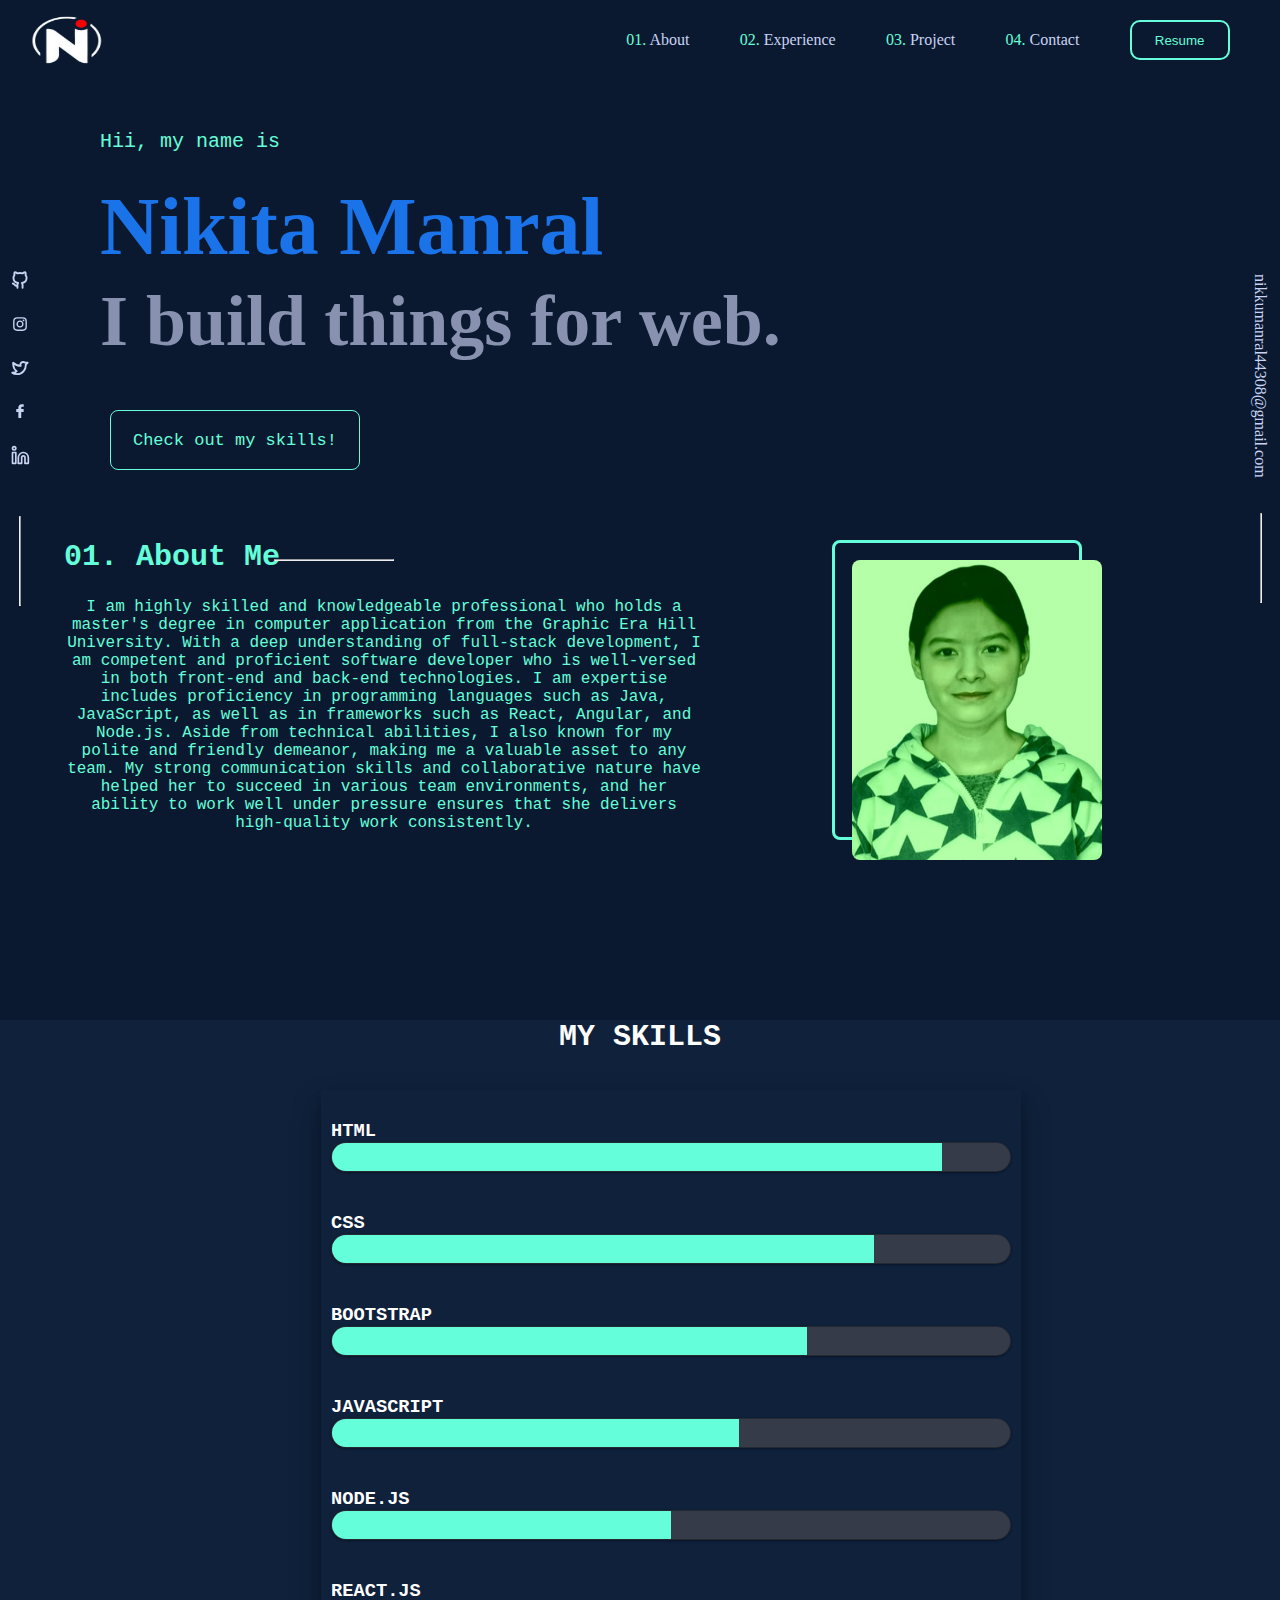
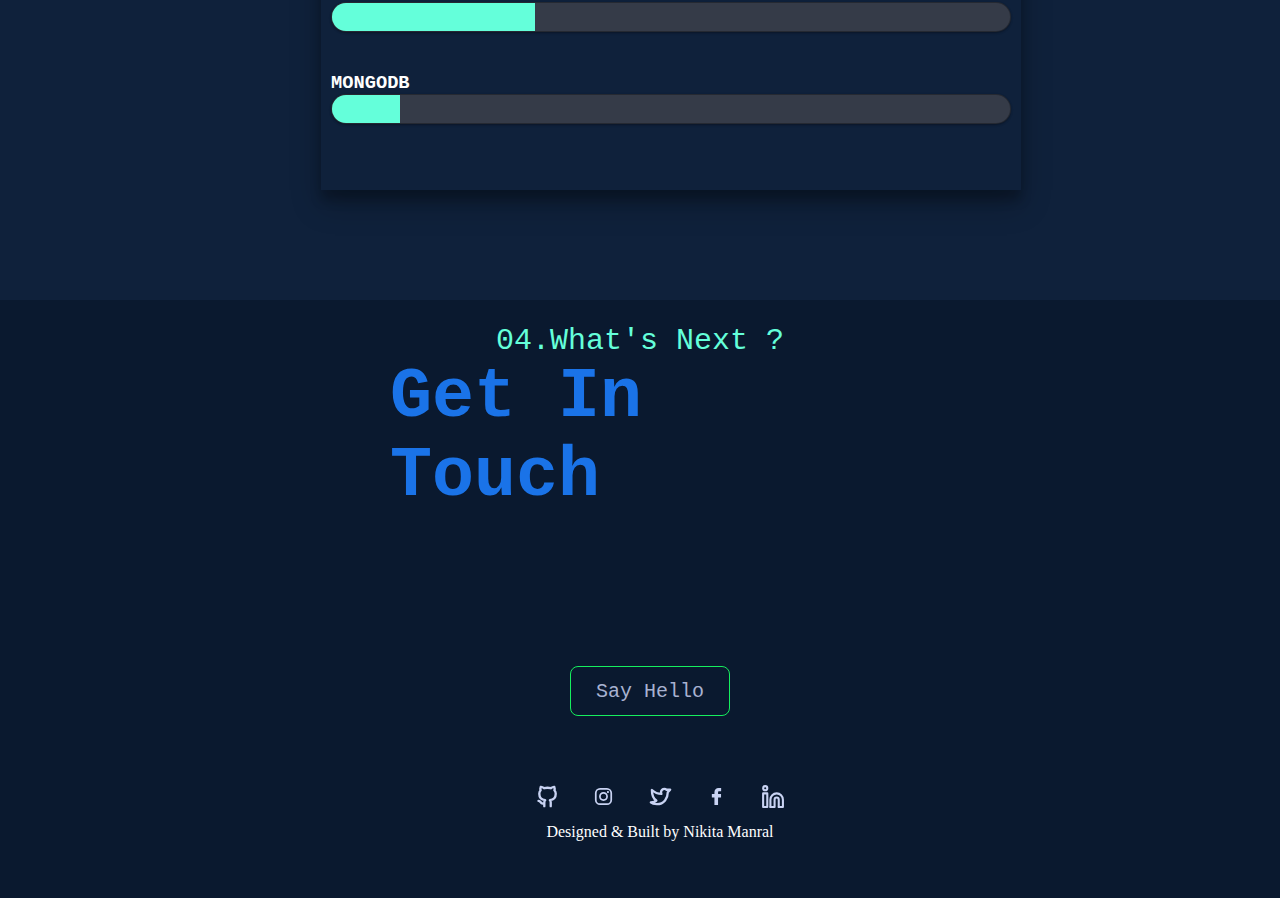
<file: index.html>
<!DOCTYPE html>
<html lang="en">
<head>
    <meta charset="UTF-8">
    <meta http-equiv="X-UA-Compatible" content="IE=edge">
    <meta name="viewport" content="width=device-width, initial-scale=1.0">
    <title>Document</title>
    <link rel="stylesheet" href="style.css">
</head>
<body>
    <header>
        <div id="heading_div1">
            <img src="img/main logo.png">
        </div>

        <div id="heading_div2"></div>

        <div id="heading_div3">
            
            <a class="heading" href="#section2"><span>01.</span> About</a>
            <a class="heading"><span>02.</span> Experience</a>
            <a class="heading"><span>03.</span> Project</a>
            <a class="heading" href="#section3"><span>04.</span> Contact</a>
            <a class="heading" href="Nikitamanral_resume.pdf"><button>
                <p>Resume</p>
            </button></a>
            <div id="dropdown">
            <svg fill="#c9d3f3" width="20px" height="20px" viewBox="0 0 16 16" xmlns="http://www.w3.org/2000/svg" xmlns:xlink="http://www.w3.org/1999/xlink"><title>icn/menu</title><path d="M2 3h12a1 1 0 0 1 0 2H2a1 1 0 1 1 0-2zm0 4h12a1 1 0 0 1 0 2H2a1 1 0 1 1 0-2zm0 4h12a1 1 0 0 1 0 2H2a1 1 0 0 1 0-2z" id="a"/></svg>
       
        <div id="dropdown_content">
             <a class="ham_dropdown" href="#section2"><span>01.</span> About</a><br>
            <a class="ham_dropdown"><span>02.</span> Experience</a><br>
            <a class="ham_dropdown"><span>03.</span> Project</a><br>
            <a class="ham_dropdown" href="#section3"><span>04.</span> Contact</a><br>
            <a class="ham_dropdown" href="Nikitamanral_resume.pdf"><button>
                <p>Resume</p>
            </button></a>
        </div> 
    </div>
</div>
    </header>
    <section id="section1">
        <div id="section_div1">
            <ul>
            <li>
           
                <a href="https://github.com/"><svg width="20px" height="20px" viewBox="0 0 192 192" xmlns="http://www.w3.org/2000/svg" fill="none"><path stroke="#c9d3f3" stroke-linecap="round" stroke-linejoin="round" stroke-width="18" d="M120.755 170c.03-4.669.059-20.874.059-27.29 0-9.272-3.167-15.339-6.719-18.41 22.051-2.464 45.201-10.863 45.201-49.067 0-10.855-3.824-19.735-10.175-26.683 1.017-2.516 4.413-12.63-.987-26.32 0 0-8.296-2.672-27.202 10.204-7.912-2.213-16.371-3.308-24.784-3.352-8.414.044-16.872 1.14-24.785 3.352C52.457 19.558 44.162 22.23 44.162 22.23c-5.4 13.69-2.004 23.804-.987 26.32C36.824 55.498 33 64.378 33 75.233c0 38.204 23.149 46.603 45.2 49.067-3.551 3.071-6.719 9.138-6.719 18.41 0 6.416.03 22.621.059 27.29M27 130c9.939.703 15.67 9.735 15.67 9.735 8.834 15.199 23.178 10.803 28.815 8.265"/></svg><br><br></a>
        </li>
        <li>

            <a href="https://www.instagram.com/"><svg fill="#c9d3f3" width="20px" height="20px" viewBox="0 0 32 32" xmlns="http://www.w3.org/2000/svg"><path d="M20.445 5h-8.891A6.559 6.559 0 0 0 5 11.554v8.891A6.559 6.559 0 0 0 11.554 27h8.891a6.56 6.56 0 0 0 6.554-6.555v-8.891A6.557 6.557 0 0 0 20.445 5zm4.342 15.445a4.343 4.343 0 0 1-4.342 4.342h-8.891a4.341 4.341 0 0 1-4.341-4.342v-8.891a4.34 4.34 0 0 1 4.341-4.341h8.891a4.342 4.342 0 0 1 4.341 4.341l.001 8.891z"/><path d="M16 10.312c-3.138 0-5.688 2.551-5.688 5.688s2.551 5.688 5.688 5.688 5.688-2.551 5.688-5.688-2.55-5.688-5.688-5.688zm0 9.163a3.475 3.475 0 1 1-.001-6.95 3.475 3.475 0 0 1 .001 6.95zM21.7 8.991a1.363 1.363 0 1 1-1.364 1.364c0-.752.51-1.364 1.364-1.364z"/></svg><br><br></a>
            </li>
            <li>            

                <a href="https://twitter.com/home"><svg width="20px" height="20px" viewBox="0 0 192 192" xmlns="http://www.w3.org/2000/svg" fill="none"><path stroke="#c9d3f3" stroke-linejoin="round" stroke-width="18" d="M126 38c-14.359 0-26 11.64-26 26a25.89 25.89 0 0 0 2.929 12C72 76 56 70 30 46c0 39.5 10 66 34 81-8 11.2-29.333 14.333-42 14.5 0 0 14 13.5 46 13.5 56 0 84-46.783 84-91l18-20h-27.386A25.892 25.892 0 0 0 126 38Z"/></svg><br><br></a>
        </li>
        <li>

            <a href="https://www.facebook.com/"><svg fill="#c9d3f3" width="20px" height="20px" viewBox="0 0 32 32" xmlns="http://www.w3.org/2000/svg"><path d="M21.95 5.005l-3.306-.004c-3.206 0-5.277 2.124-5.277 5.415v2.495H10.05v4.515h3.317l-.004 9.575h4.641l.004-9.575h3.806l-.003-4.514h-3.803v-2.117c0-1.018.241-1.533 1.566-1.533l2.366-.001.01-4.256z"/></svg><br><br></a>
            </li>
            <a href="https://www.linkedin.com/feed/"><svg width="20px" height="20px" viewBox="0 0 24 24" fill="none" xmlns="http://www.w3.org/2000/svg">
                <path d="M18 22V15C18 13.8954 17.1046 13 16 13C14.8954 13 14 13.8954 14 15V22H10" stroke="#c9d3f3" stroke-width="2" stroke-linecap="round" stroke-linejoin="round"/>
                <path d="M10 22V15C10 11.6863 12.6863 9 16 9C19.3137 9 22 11.6863 22 15V22H18" stroke="#c9d3f3" stroke-width="2" stroke-linecap="round" stroke-linejoin="round"/>
                <rect x="3" y="9" width="4" height="13" stroke="#c9d3f3" stroke-width="2" stroke-linecap="round" stroke-linejoin="round"/>
                <circle cx="5" cy="4" r="2" stroke="#c9d3f3" stroke-width="2" stroke-linecap="round" stroke-linejoin="round"/>
                </svg> 
            </a>
            </li>
                <hr>
            </ul>
            </div>
    
        <div id="section_div2">
           <div id="parha1">
            <p>Hii, my name is </p>
           </div>
           <div id="parha2">
            <h1>Nikita Manral</h1>
           </div>
           <div id="parha3">
            <h1>I build things for web.</h1>
           </div>
          <a href="#section4"> <button>
            Check out my skills!
          </button></a>
        </div>
        <div id="section_div3">
            <p>
                <a href="mailto:nikkumanral44308@gmail.com">nikkumanral44308@gmail.com</a></p>
                <hr>
        </div> 

    </section>
    <div id="space_div"></div>
    <section id="section2">
  <div id="about_div">
    <div id="about_heading">
        <p>01. About Me</p>
        <hr>
    </div>
    <div id="about_parha">
    
     <p>I am  highly skilled and knowledgeable professional who holds a master's degree in computer application from the Graphic Era Hill University. With a deep understanding of full-stack development, I am competent and proficient software developer who is well-versed in both front-end and back-end technologies. I am expertise includes proficiency in programming languages such as Java, JavaScript, as well as in frameworks such as React, Angular, and Node.js.

        Aside from technical abilities, I also known for my polite and friendly demeanor, making me a valuable asset to any team. My strong communication skills and collaborative nature have helped her to succeed in various team environments, and her ability to work well under pressure ensures that she delivers high-quality work consistently. 
        
       </p>    
    </div>
  </div>


<div id="image_div">
    <div class="background"></div> 
        <div class="image">
         <img src="img/nikki.jpeg"> 
        <div class="overlay_image">
            <img src="img/IMG_20220820_195421-removebg-preview.png">  

       
    </div>   
</div> 
</div>  

    </section>


    <section id="section4">
        <h1>MY SKILLS</h1>

        <div class="skills">
            <li><h3>HTML</h3>
            <span class="bar"><span class="html"></span></span>
            </li>
    
            <li><h3>CSS</h3>
                <span class="bar"><span class="css"></span></span>
                </li>
    
                <li><h3>BOOTSTRAP</h3>
                    <span class="bar"><span class="bootstrap"></span></span>
                    </li>
    
                    <li><h3>JAVASCRIPT</h3>
                        <span class="bar"><span class="javascript"></span></span>
                        </li>
    
                        <li><h3>NODE.JS</h3>
                            <span class="bar"><span class="nodejs"></span></span>
                            </li>
    
                            <li><h3>REACT.JS</h3>
                                <span class="bar"><span class="reactjs"></span></span>
                                </li>
    
                                <li><h3>MONGODB</h3>
                                    <span class="bar"><span class="mongodb"></span></span>
                                    </li>
    
        </div>
    </section>

    <section id="section3">
        <div id="last">
        <p id="last123"><span>04.</span>What's Next ?</p>
        <h2>
Get In Touch
        </h2>
        <a href="mailto:nikkumanral44308@gmail.com">
        <button>Say Hello</button>

    </a>
</div>
    </section>


    <section id="section5">
        <div id="mid_div">
        <div id="section_lastDiv">
            
           
                 <a href="https://github.com/"><svg width="25px" height="25px" viewBox="0 0 192 192" xmlns="http://www.w3.org/2000/svg" fill="none"><path stroke="#c9d3f3" stroke-linecap="round" stroke-linejoin="round" stroke-width="18" d="M120.755 170c.03-4.669.059-20.874.059-27.29 0-9.272-3.167-15.339-6.719-18.41 22.051-2.464 45.201-10.863 45.201-49.067 0-10.855-3.824-19.735-10.175-26.683 1.017-2.516 4.413-12.63-.987-26.32 0 0-8.296-2.672-27.202 10.204-7.912-2.213-16.371-3.308-24.784-3.352-8.414.044-16.872 1.14-24.785 3.352C52.457 19.558 44.162 22.23 44.162 22.23c-5.4 13.69-2.004 23.804-.987 26.32C36.824 55.498 33 64.378 33 75.233c0 38.204 23.149 46.603 45.2 49.067-3.551 3.071-6.719 9.138-6.719 18.41 0 6.416.03 22.621.059 27.29M27 130c9.939.703 15.67 9.735 15.67 9.735 8.834 15.199 23.178 10.803 28.815 8.265"/></svg></a>
       

            <a href="https://www.instagram.com/"><svg fill="#c9d3f3" width="25px" height="25px" viewBox="0 0 32 32" xmlns="http://www.w3.org/2000/svg"><path d="M20.445 5h-8.891A6.559 6.559 0 0 0 5 11.554v8.891A6.559 6.559 0 0 0 11.554 27h8.891a6.56 6.56 0 0 0 6.554-6.555v-8.891A6.557 6.557 0 0 0 20.445 5zm4.342 15.445a4.343 4.343 0 0 1-4.342 4.342h-8.891a4.341 4.341 0 0 1-4.341-4.342v-8.891a4.34 4.34 0 0 1 4.341-4.341h8.891a4.342 4.342 0 0 1 4.341 4.341l.001 8.891z"/><path d="M16 10.312c-3.138 0-5.688 2.551-5.688 5.688s2.551 5.688 5.688 5.688 5.688-2.551 5.688-5.688-2.55-5.688-5.688-5.688zm0 9.163a3.475 3.475 0 1 1-.001-6.95 3.475 3.475 0 0 1 .001 6.95zM21.7 8.991a1.363 1.363 0 1 1-1.364 1.364c0-.752.51-1.364 1.364-1.364z"/></svg></a>
                       

                <a href="https://twitter.com/home"><svg width="25px" height="25px" viewBox="0 0 192 192" xmlns="http://www.w3.org/2000/svg" fill="none"><path stroke="#c9d3f3" stroke-linejoin="round" stroke-width="18" d="M126 38c-14.359 0-26 11.64-26 26a25.89 25.89 0 0 0 2.929 12C72 76 56 70 30 46c0 39.5 10 66 34 81-8 11.2-29.333 14.333-42 14.5 0 0 14 13.5 46 13.5 56 0 84-46.783 84-91l18-20h-27.386A25.892 25.892 0 0 0 126 38Z"/></svg></a>
       

            <a href="https://www.facebook.com/"><svg fill="#c9d3f3" width="25px" height="25px" viewBox="0 0 32 32" xmlns="http://www.w3.org/2000/svg"><path d="M21.95 5.005l-3.306-.004c-3.206 0-5.277 2.124-5.277 5.415v2.495H10.05v4.515h3.317l-.004 9.575h4.641l.004-9.575h3.806l-.003-4.514h-3.803v-2.117c0-1.018.241-1.533 1.566-1.533l2.366-.001.01-4.256z"/></svg></a>
           
            <a href="https://www.linkedin.com/feed/"><svg width="25px" height="25px" viewBox="0 0 24 24" fill="none" xmlns="http://www.w3.org/2000/svg">
                <path d="M18 22V15C18 13.8954 17.1046 13 16 13C14.8954 13 14 13.8954 14 15V22H10" stroke="#c9d3f3" stroke-width="2" stroke-linecap="round" stroke-linejoin="round"/>
                <path d="M10 22V15C10 11.6863 12.6863 9 16 9C19.3137 9 22 11.6863 22 15V22H18" stroke="#c9d3f3" stroke-width="2" stroke-linecap="round" stroke-linejoin="round"/>
                <rect x="3" y="9" width="4" height="13" stroke="#c9d3f3" stroke-width="2" stroke-linecap="round" stroke-linejoin="round"/>
                <circle cx="5" cy="4" r="2" stroke="#c9d3f3" stroke-width="2" stroke-linecap="round" stroke-linejoin="round"/>
                </svg> 
            </a> 

           
           
            </div>
            <p>Designed & Built by Nikita Manral</p> 
        </div>
            
            </section>
    <script src="new.js"></script>
</body>
</html>
</file>
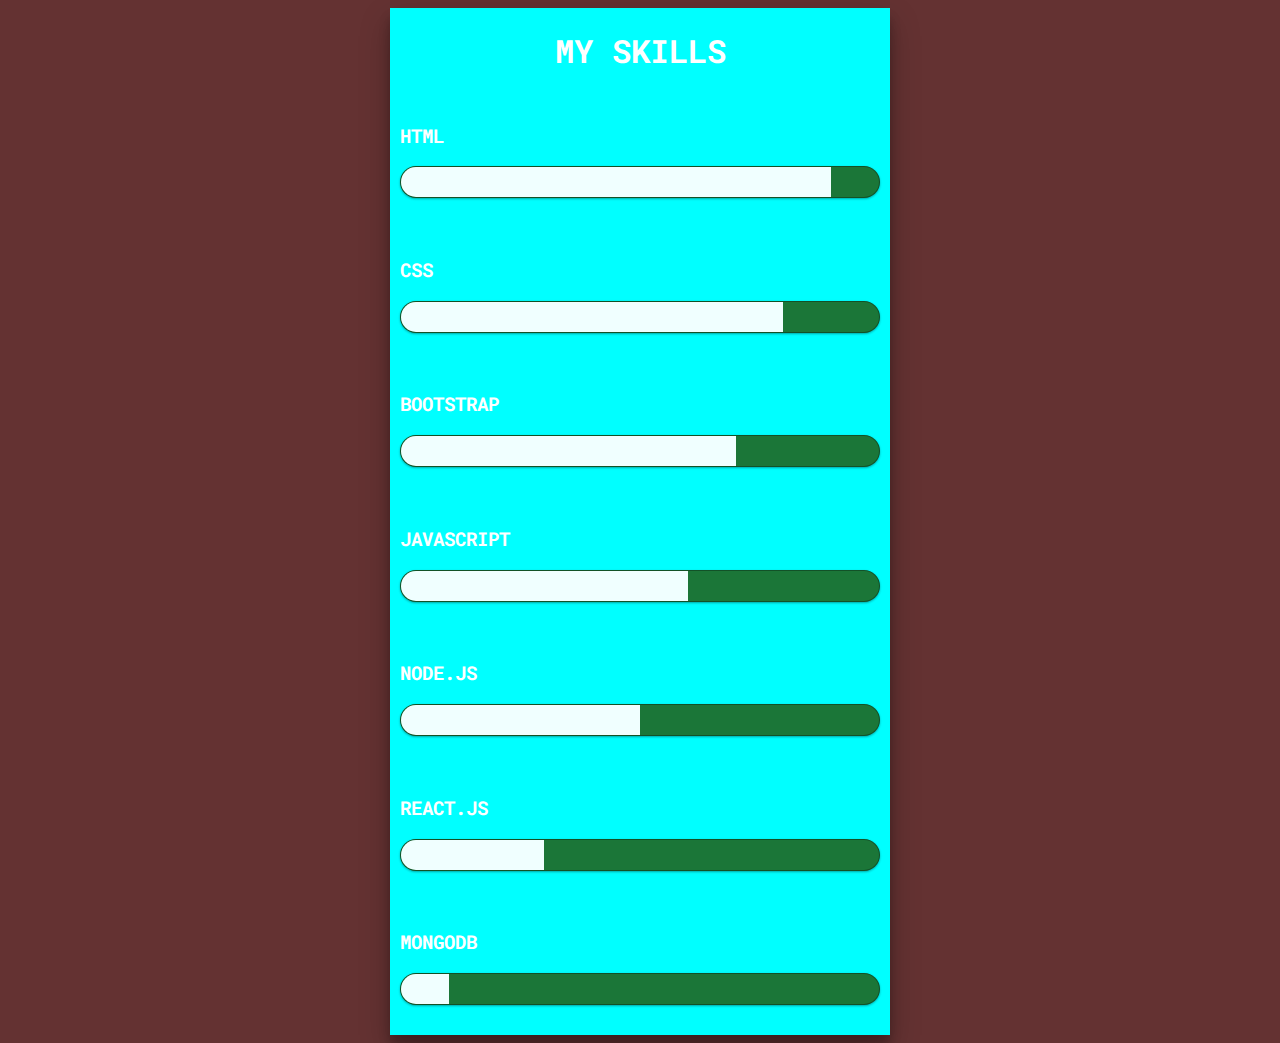
<file: index2.html>
<!DOCTYPE html>
<html lang="en">
<head>
    <meta charset="UTF-8">
    <meta http-equiv="X-UA-Compatible" content="IE=edge">
    <meta name="viewport" content="width=device-width, initial-scale=1.0">
    <title>Document</title>
    <style>
        @import url('https://fonts.googleapis.com/css2?family=Roboto+Mono&display=swap');
        *{
            font-family: 'Roboto Mono', monospace;
            list-style: none;
        }
        body{
            background: #643232;
            display: flex;
            justify-content: center;
        }
        .skills>h1{
            text-align: center;
        }
        .skills>h3{
            margin:5px;
        }
        .skills{
            width:500px;
           color: #fff;
           box-shadow: 0 14px 28px rgba(0, 0, 0, 0.25),0 10px 10px rgba(0, 0, 0, 0.22);
           background-color: aqua;
        }
        .skills>li{
            margin:20px 0;
            padding:10px;
        }
        .bar{
            background-color: #1b7638;
            display: block;
            height: 30px;
            border:1px solid rgba(0, 0, 0, 0.3);
            border-radius: 20px;
             overflow: hidden; 
             box-shadow: 0 1px 3px rgba(0, 0, 0, 0.12),0 1px 2px rgba(0, 0, 0, 0.24);
             transition: all 0.3s cubic-bezier(.25,.8,.25,1);
             
        }
        .bar:hover{
            box-shadow: 0 14px 28px rgba(0, 0, 0, 0.25),0 10px 10px rgba(0, 0, 0, 0.22);
        }
        .bar>span{
            
            height:30px;
            float:left; 
            background-color: azure;
            
        }
        .html{
            width:90%;
            animation:html 3s;
        }
        .css{
            width:80%;
            animation:css 3s;
        }
        .bootstrap{
            width:70%;
            animation:bootstrap 3s;
        }
        .javascript{
            width:60%;
            animation:javascript 3s;
        }
        .nodejs{
            width:50%;
            animation:nodejs 3s;
        }
        .reactjs{
            width:30%;
            animation:reactjs 3s;
        }
        
        .mongodb{
            width:10%;
            animation:mongodb 3s;
        }

        
    </style>
</head>
<body>
    <div class="skills">
        <h1>MY SKILLS</h1>
        <li><h3>HTML</h3>
        <span class="bar"><span class="html"></span></span>
        </li>

        <li><h3>CSS</h3>
            <span class="bar"><span class="css"></span></span>
            </li>

            <li><h3>BOOTSTRAP</h3>
                <span class="bar"><span class="bootstrap"></span></span>
                </li>

                <li><h3>JAVASCRIPT</h3>
                    <span class="bar"><span class="javascript"></span></span>
                    </li>

                    <li><h3>NODE.JS</h3>
                        <span class="bar"><span class="nodejs"></span></span>
                        </li>

                        <li><h3>REACT.JS</h3>
                            <span class="bar"><span class="reactjs"></span></span>
                            </li>

                            <li><h3>MONGODB</h3>
                                <span class="bar"><span class="mongodb"></span></span>
                                </li>

    </div>
</body>
</html>
</file>
<file: style.css>
* {
    box-sizing: border-box;
    padding: 0;
    margin: 0;

}

body {
    background-color: #0a192f;
    width:100%;
}

@import url('https://fonts.googleapis.com/css2?family=Roboto+Mono&display=swap');
@import url('https://fonts.googleapis.com/css2?family=Climate+Crisis&display=swap');

header {
    background-color: #0a192f;
    height: 5rem;
    width: 100%;
    display: flex;
    justify-content: space-evenly;

}

header>#heading_div1 {
    /* background-color: aqua; */
    height: 100%;
    width: 15%;
    display: flex;
    align-items: center;
}

header>#heading_div1>img {
    width: 70%;
    height: 70%;
}

header>#heading_div2 {
    /* background-color: rgb(148, 218, 175); */
    height: 100%;
    width: 30%;
}

header>#heading_div3 {
    /* background-color: rgb(21, 27, 27); */
    height: 100%;
    width: 55%;
    display: flex;
    justify-content: space-evenly;
    align-items: center;
}

header>#heading_div3>a>button {
    height: 40px;
    width: 100px;
    border-radius: 10px;
    border: 2px solid #64ffda;
    background-color: #0a192f;

}

header>#heading_div3>a>button:hover {
    opacity: 0.7;
}

header>#heading_div3>a>button>p {
    color: #64ffda;

}

header>#heading_div3>a {
    color: #c9d3f3;
    cursor: pointer;
}

header>#heading_div3>a:hover {
    color: #64ffda;
}

span {
    color: #64ffda;
}

#dropdown {
    height: 20px;
    width: 20px;
    /* background-color: #64ffda; */
    position: relative;
    display: none;
}

#dropdown>#dropdown_content {
    color: #c9d3f3;
    height: 200px;
    width: 100px;
    position: absolute;
    top: 30px;
    right: 0;
    background-color: rgb(21, 25, 24);
    font-size: 15px;
    display: none;
    z-index: 1;

}

#dropdown>#dropdown_content>a {
    color: white;
    text-decoration: none;
}

/* #dropdown>svg:hover+#dropdown_content {
    display: none;
} */

#dropdown>#dropdown_content>.ham_dropdown {
    display: flex;
    justify-content: center;
}

.d_none {
    display: block !important;
}

#dropdown>#dropdown_content>.ham_dropdown:hover {
    color: #64ffda;
}

#dropdown>#dropdown_content>.ham_dropdown>button {
    height: 35px;
    width: 80px;
    border-radius: 10px;
    border: 2px solid #64ffda;
    background-color: #0a192f;

}

#dropdown>#dropdown_content>.ham_dropdown>button>p {
    color: #64ffda;
}

#dropdown>#dropdown_content>.ham_dropdown>button:hover {
    opacity: 0.7;
}

#section1 {
    height: 25rem;
    width: 100%;
    background-color: #0a192f;

}

#section1>#section_div1 {
    height: 70%;
    width: 40px;
    background-color: #0a192f;
    position: fixed;
    bottom: 0px;
    left: 0px;
    right: auto;

}

#section1>#section_div1>ul {
    list-style: none;
    display: flex;
    text-align: center;
    flex-direction: column;
    line-height: 0.5cm;

}

svg:hover {
    filter: invert(0.5);
    cursor: pointer;
}

#section1>#section_div1>ul>hr {
    transform: rotate(90deg);
    width: 90px;
    position: relative;
    top: 90px;
    left: -25px;

}

#section1>#section_div2 {
    height: 100%;
    width: 100%;
    background-color: #0a192f;
    /* display: block; */


}

#section1>#section_div2>#parha1 {
    /* background-color: #0a192f; */
    width: 300px;
    height: 50px;
    position: relative;
    left: 100px;
    top: 50px;
}

#section1>#section_div2>#parha1>p {
    font-size: 20px;
    font-family: 'Roboto Mono', monospace;
    color: #64ffda;

}

#section1>#section_div2>#parha2 {
    /* background-color: #43aa5e; */
    width: 520px;
    height: 100px;
    position: relative;
    left: 100px;
    top: 50px;
}

#section1>#section_div2>#parha2>h1 {
    font-size: 82px;
    color: #1a73e8;
    font-weight: 600;
    width: 550px;
    font-style: "Calibre", "Inter", "San Francisco", "SF Pro Text", -apple-system, system-ui, sans-serif;

}

#section1>#section_div2>#parha3 {
    /* background-color: #aa4373; */
    width: 700px;
    height: 100px;
    position: relative;
    left: 100px;
    top: 50px;
}

#section1>#section_div2>#parha3>h1 {
    font-size: 72px;
    color: #8892b0;
    font-weight: 600;
    width: 850px;
    font-style: "Calibre", "Inter", "San Francisco", "SF Pro Text", -apple-system, system-ui, sans-serif;
}

#section1>#section_div2>a>button {
    position: relative;
    left: 110px;
    top: 80px;

    height: 60px;
    background-color: #0a192f;
    color: #64ffda;
    border: 1px solid #64ffda;
    border-radius: 8px;
    font-family: 'Roboto Mono', monospace;
    width: 250px;
    font-size: 17px;
    cursor: pointer;
}

#section1>#section_div2>a>button:hover {
    opacity: 0.7;
}


#section1>#section_div3 {
    height: 70%;
    width: 40px;
    position: fixed;
    background-color: #0a192f;
    left: auto;
    right: 0px;
    bottom: 0px;
}

#section1>#section_div3>p {
    transform: rotate(90deg);
    position: relative;
    top: 15px;
    cursor: pointer;
}

#section1>#section_div3>p>a {
    text-decoration: none;
    color: #c9d3f3;
}

#section1>#section_div3>p>a:hover {
    color: #64ffda;

}

#section1>#section_div3>hr {
    height: 90px;
    width: 0px;
    position: relative;
    top: 225px;
    left: 20px;
}

#section2 {
    width: 100%;
    height: 30rem;
    background-color: #0a192f;
    display: flex;
    justify-content: space-around;
}

#section2>#about_div {
    background-color: #0a192f;
    height: 100%;
    width: 50%;

}

#section2>#image_div {
    /* background-color: #11d211; */
    height: 70%;
    width: 30%;
}

.background {
    width: 250px;
    height: 300px;

    /* position: relative;
    left:670px;
    top:-430px;  */
    border: 3px solid #64ffda;
    border-radius: 8px;

}

.image {
    height: 300px;
    width: 250px;
    position: relative;

    left: 20px;
    /* background-color: #b5ac98; */
    top: -280px;
    border-radius: 8px;

}

.image>img {
    height: 100%;
    width: 100%;
    opacity: 10;
    border-radius: 8px;
    /* position: relative;
    */
}

.image>.overlay_image>img {
    width: 100%;
    height: 100%;
    border-radius: 8px;
}

.image>.overlay_image {
    width: 100%;
    height: 100%;
    background-color: #0a192f;
    top: 0;
    right: 0;
    opacity: 0;
    /* transition: 1s; */
    /* position: absolute; */
    border-radius: 8px;
    position: absolute;
}

.image:hover .overlay_image {
    opacity: 1;

}

#about_heading {
    background-color: #0a192f;
    width: 100%;
    height: 12%;
}

#about_div>#about_heading>p {
    font-size: 30px;
    font-family: 'Roboto Mono', monospace;
    font-weight: bold;
    color: #64ffda
}

#about_div>#about_heading>hr {
    width: 120px;
    position: relative;
    top: -15px;
    left: 210px;
}

#about_div>#about_parha {
    width: 100%;
    height: 88%;
    background-color: #0a192f;
}

#about_div>#about_parha>p {
    font-family: 'Roboto Mono', monospace;
    color: #64ffda;
    text-align: center;
}

#section3 {
    background-color: #0a192f;
    height: 28rem;
    width: 100%;
    display: flex;
    justify-content: center;
    align-items: center;


}

#section3>#last {
    width: 500px;
    height: 400px;
}

#section3>#last>p {
    color: #64ffda;
    display: flex;
    justify-content: center;

    font-size: 30px;
    font-family: 'Roboto Mono', monospace;

}

#section3>#last>h2 {
    color: #1a73e8;
    display: flex;
    justify-content: center;

    font-size: 70px;
    font-family: 'Roboto Mono', monospace;

}

#section3>#last>a>button {
    width: 160px;
    height: 50px;
    display: flex;
    justify-content: space-evenly;
    align-items: center;
    position: relative;
    top: 150px;
    left: 180px;
    font-family: 'Roboto Mono', monospace;
    font-size: 20px;
    background-color: #0a192f;
    border: 1px solid #16ee5e;
    color: #a8b2d1;
    border-radius: 8px;
    text-decoration: none;

}

a {
    text-decoration: none;
}

#section3>#last>a>button:hover {
    cursor: pointer;
    filter: invert(0.1);
}

#space_div {
    background-color: #0a192f;
    height: 60px;
    width: 100%;
}

#section4 {
    background-color: #0f213b;
    height: 55rem;
    width: 100%;
    display: flex;
    justify-content: center;

    font-family: 'Roboto Mono', monospace;
    list-style: none;

}

#section4>h1 {
    font-family: 'Roboto Mono', monospace;
    font-size: 30px;
    font-weight: 600;
    position: relative;
    left: 350px;
    color: #fff;
    text-align: center;

}

.skills>h3 {
    margin: 5px;
}

.skills {
    width: 700px;
    height: 700px;
    color: #fff;
    box-shadow: 0 14px 28px rgba(0, 0, 0, 0.25), 0 10px 10px rgba(0, 0, 0, 0.22);
    background-color: #0f213b;
    position: relative;
    top: 70px;
    left: -50px;
}

.skills>li {
    margin: 20px 0;
    padding: 10px;
}

.bar {
    background-color: #353b48;
    display: block;
    height: 30px;
    border: 1px solid rgba(0, 0, 0, 0.3);
    border-radius: 20px;
    overflow: hidden;
    box-shadow: 0 1px 3px rgba(0, 0, 0, 0.12), 0 1px 2px rgba(0, 0, 0, 0.24);
    transition: all 0.3s cubic-bezier(.25, .8, .25, 1);

}

.bar:hover {
    box-shadow: 0 14px 28px rgba(0, 0, 0, 0.25), 0 10px 10px rgba(0, 0, 0, 0.22);
}

.bar>span {

    height: 30px;
    float: left;
    background-color: #64ffda;

}

.html {
    width: 90%;
    animation: html 3s;
}

.css {
    width: 80%;
    animation: css 3s;
}

.bootstrap {
    width: 70%;
    animation: bootstrap 3s;
}

.javascript {
    width: 60%;
    animation: javascript 3s;
}

.nodejs {
    width: 50%;
    animation: nodejs 3s;
}

.reactjs {
    width: 30%;
    animation: reactjs 3s;
}

.mongodb {
    width: 10%;
    animation: mongodb 3s;
}

#section5 {
    background-color: #0a192f;
    display: flex;
    justify-content: center;
    align-items: center;
    flex-direction: column;
    height:150px;
    width:100%;
   
}
#section5>#mid_div>p{
    
    color:#fff
}

#section_lastDiv {
    background-color:#0a192f;
    width: 250px;
    height: 50px;
    display: flex;
    justify-content: space-between;
    align-items: center;
    /* display: none;  */
}
#section5>#mid_div{
    background-color: #0a192f;
    height:100px;
    width:350px;
    position: relative;
    left:20px;
    display: flex;
    align-items: center;
    flex-direction: column;
}

a>svg{
    color:#64ffda;

}





@media (max-width:900px) {
    #dropdown {
        display: block;
    }

    #heading_div3>.heading {
        display: none;
    }

    #dropdown>svg {
        position: relative;
        right: -50px;
    }

    #dropdown>#dropdown_content {
        position: relative;
        right: 5px;
        display: none;


    }
    #section_lastDiv{
        display: block;
    }

    #section1>#section_div2>#parha2>h1 {
        font-size: 40px;
        width: 300px;
    }

    #section1>#section_div2>#parha2 {
        width: 300px;
        height: 50px;
        position: relative;
        left: 30px;

    }

    #section1>#section_div2>#parha1 {
        position: relative;
        left: 30px;

    }

    #section1>#section_div2>#parha3 {
        position: relative;
        left: 30px;
        width: 300px;
        height: 50px;

    }

    #section1>#section_div2>#parha3>h1 {
        font-size: 30px;
        width: 300px;
    }

    #section1>#section_div2>a>button {
        position: relative;
        left: 50px;
    }

    #section1>#section_div3 {
        display: none;
    }

    #section1>#section_div1 {
        display: none;
    }

    #section2>#about_div {
        position: relative;
        top: 500px;
    }

    #section2>#image_div {
        position: relative;
        left: -180px;
        width: 80%;
        height: 50%;

    }

    #section2>#image_div>.image {
        width: 200px;
        height: 200px;
        position: relative;
        top: 0;
        bottom: 0;
    }

    .background {
        display: none;
    }

    #section2>#about_div {
        position: relative;
        top: 210px;
        width: 100rem;

    }

    #about_heading {
        width: 20rem;
        position: relative;
        left: 100px;
    }

    #about_div>#about_heading>p {
        font-size: 23px;
    }

    #about_div>#about_heading>hr {
        position: absolute;
        right: -50px;
        top: 15px;
        width: 90px;
    }

    #about_parha {
        position: relative;
        left: 100px;
    }

    #about_parha>p {
        font-size: 15px;
    }

    #section3>#last {
        position: relative;
        top: 200px;
    }

    #section3>#last>h2 {
        position: relative;
        top: 10px;
        font-size: 40px;
    }

    #section3>#last>a>button {
        position: relative;
        left: 110px;
    }

    #section4 {
        position: relative;
        top: 220px;

    }

    #section4>h1 {
        position: relative;
        left: 100px;
        display: block;
    }
    #section5>#mid_div{
        width:300px;
        position:relative;
        left:0;
        top:120px;
    }
    #section_lastDiv>a>svg{
        position: relative;
        left:50px;
    /* display: flex;
    flex-direction:row;
    align-items: center; */
    }

}
</file>
